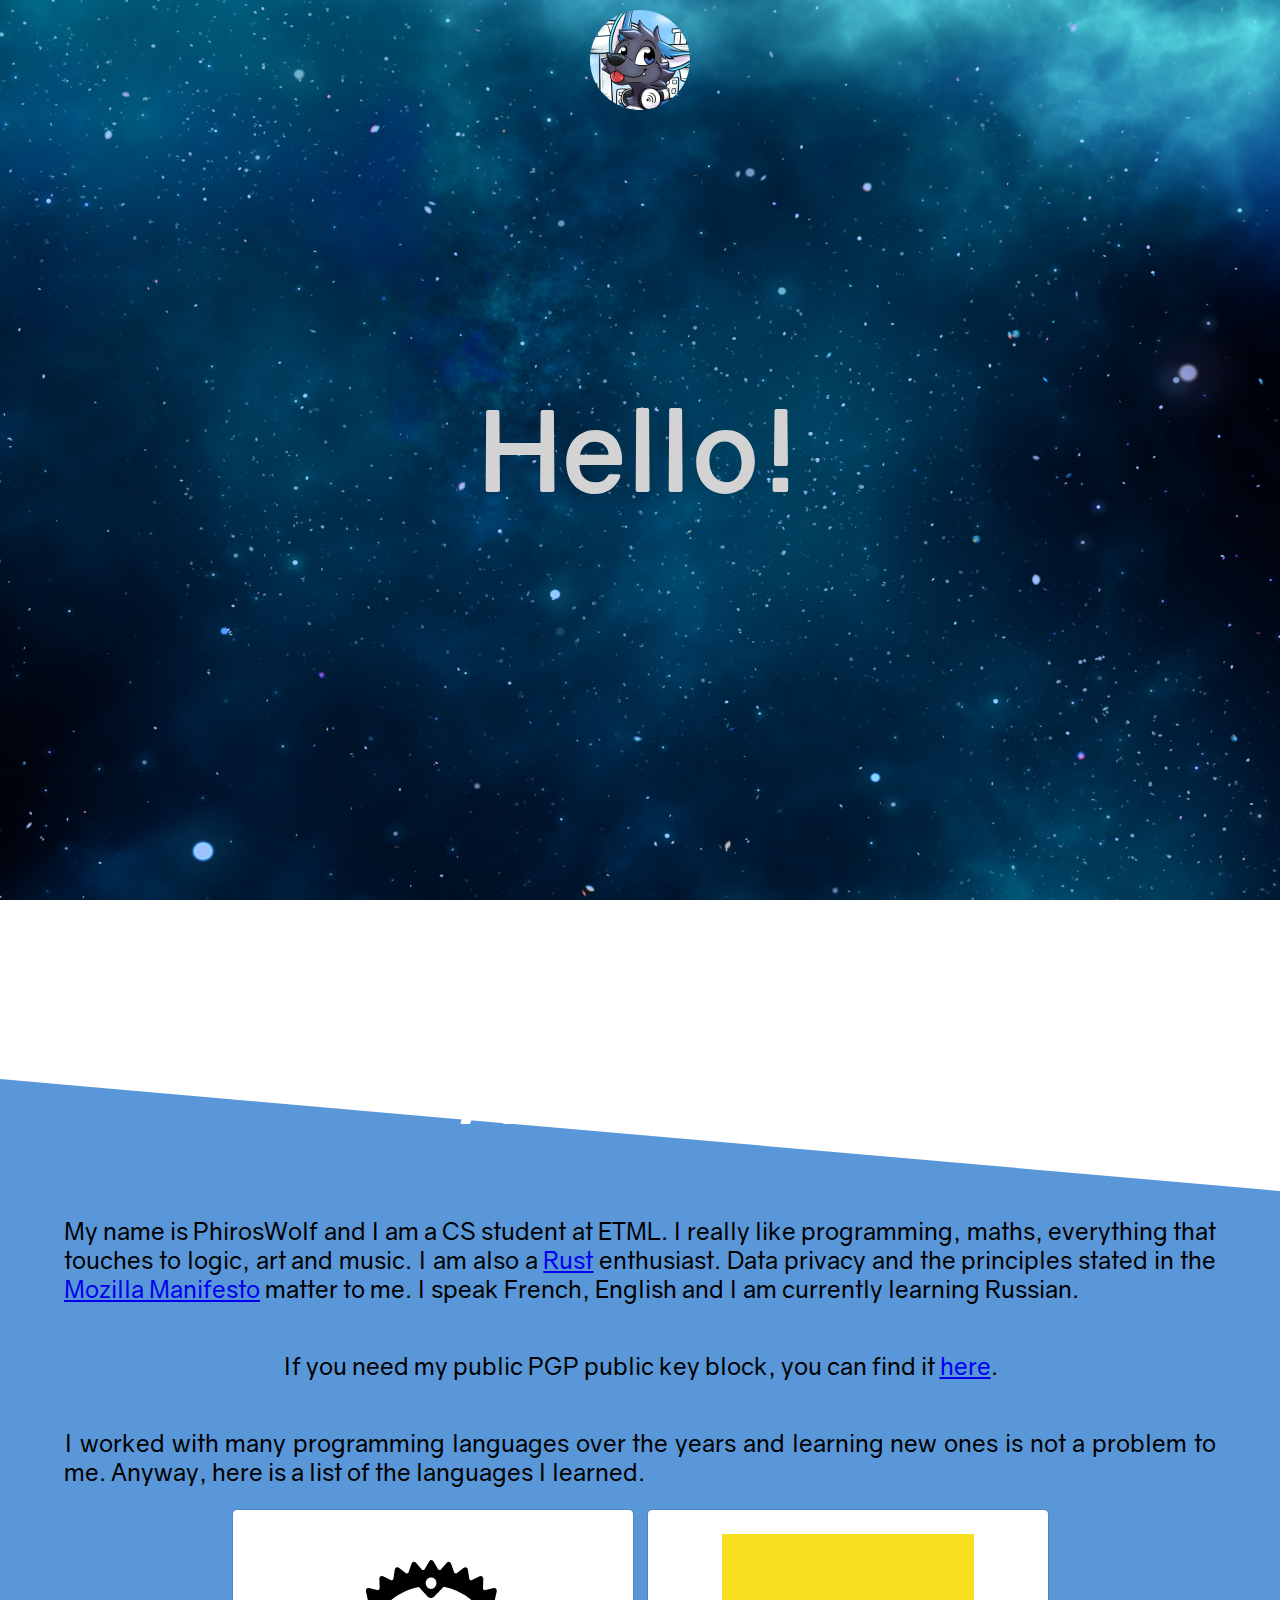
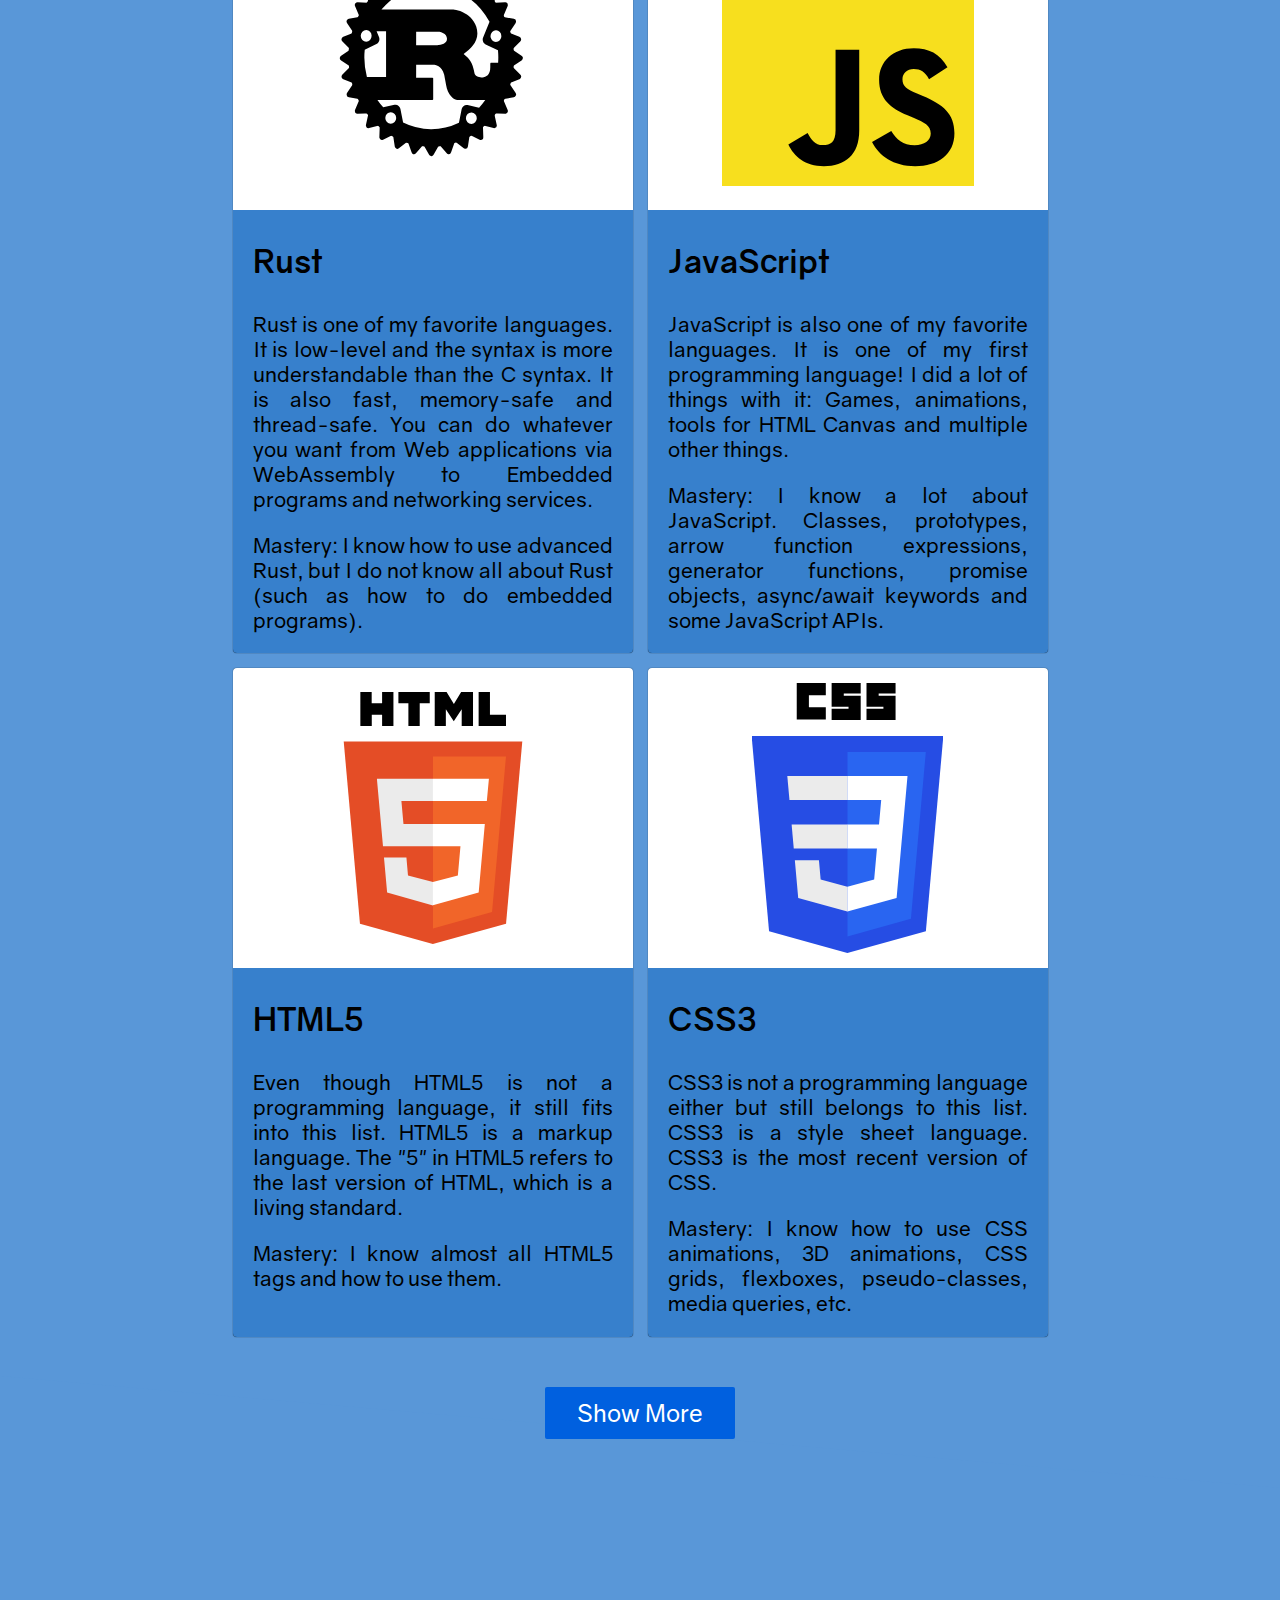
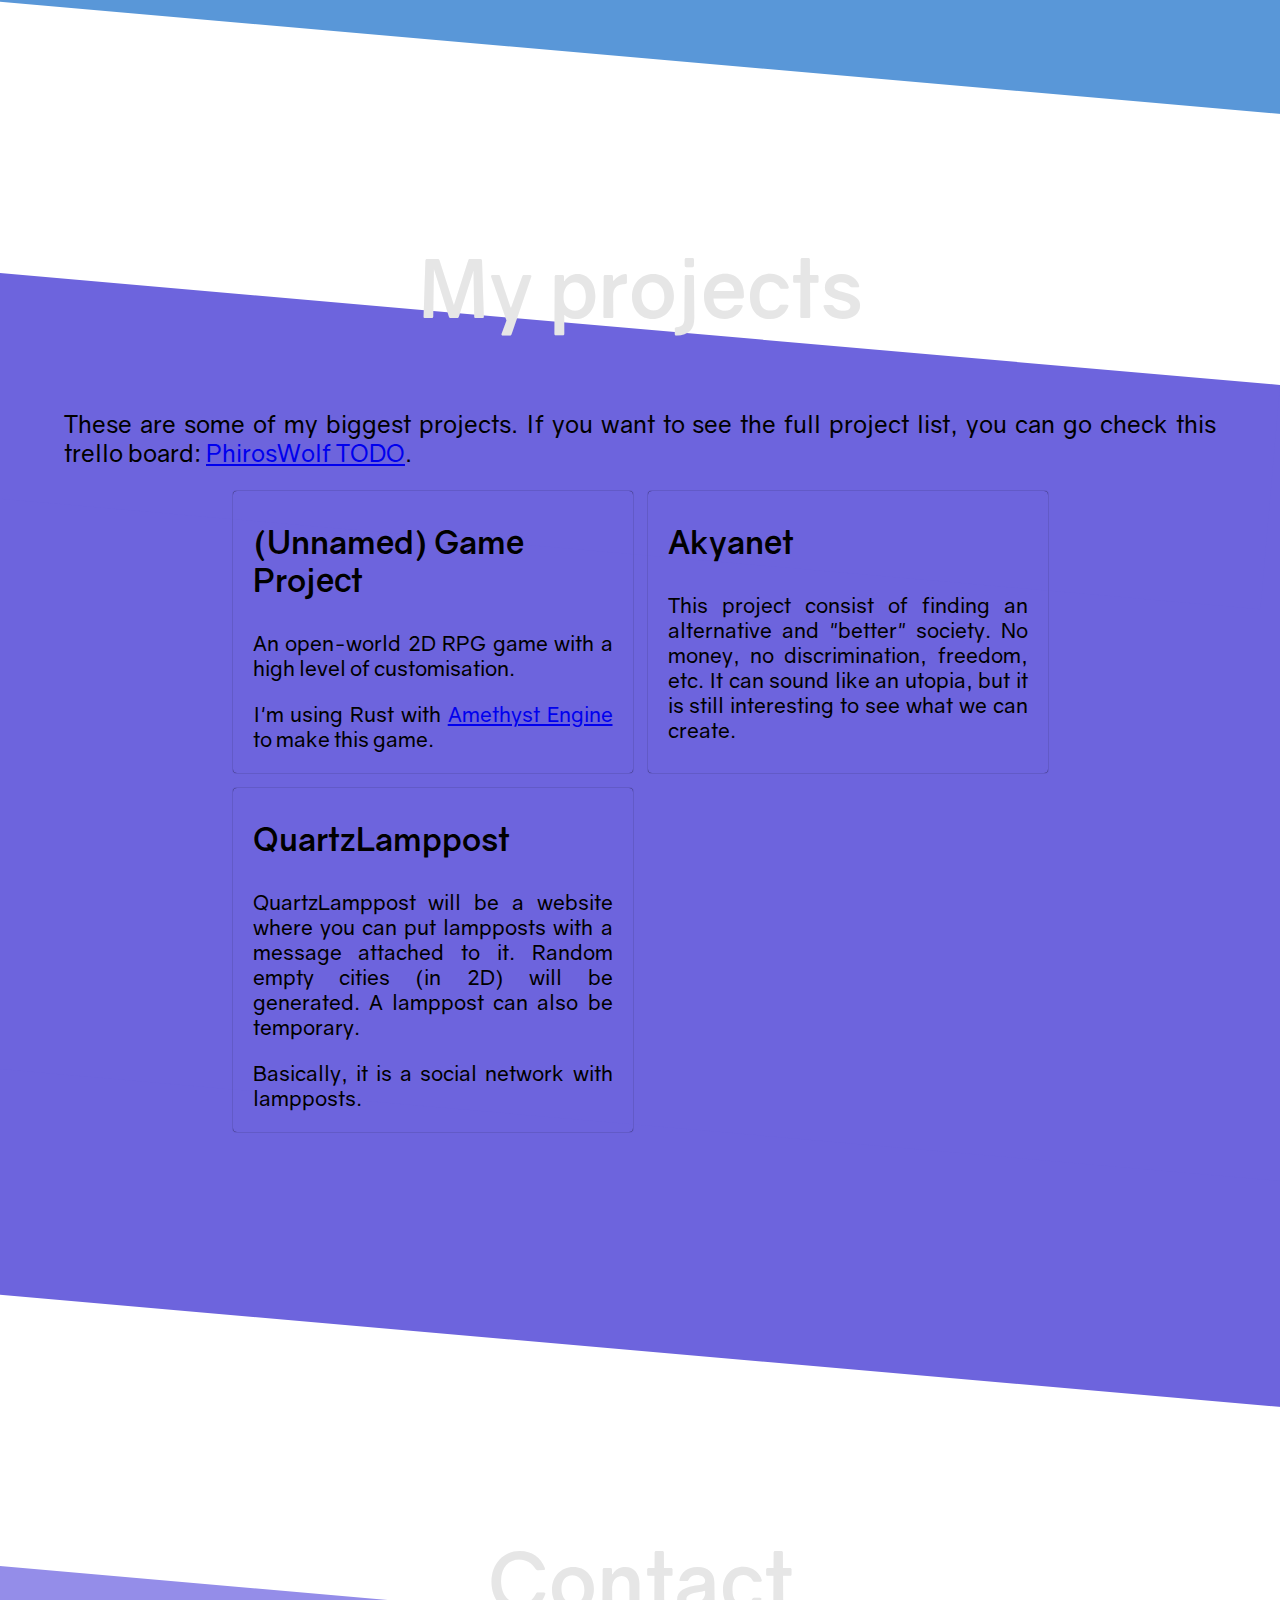
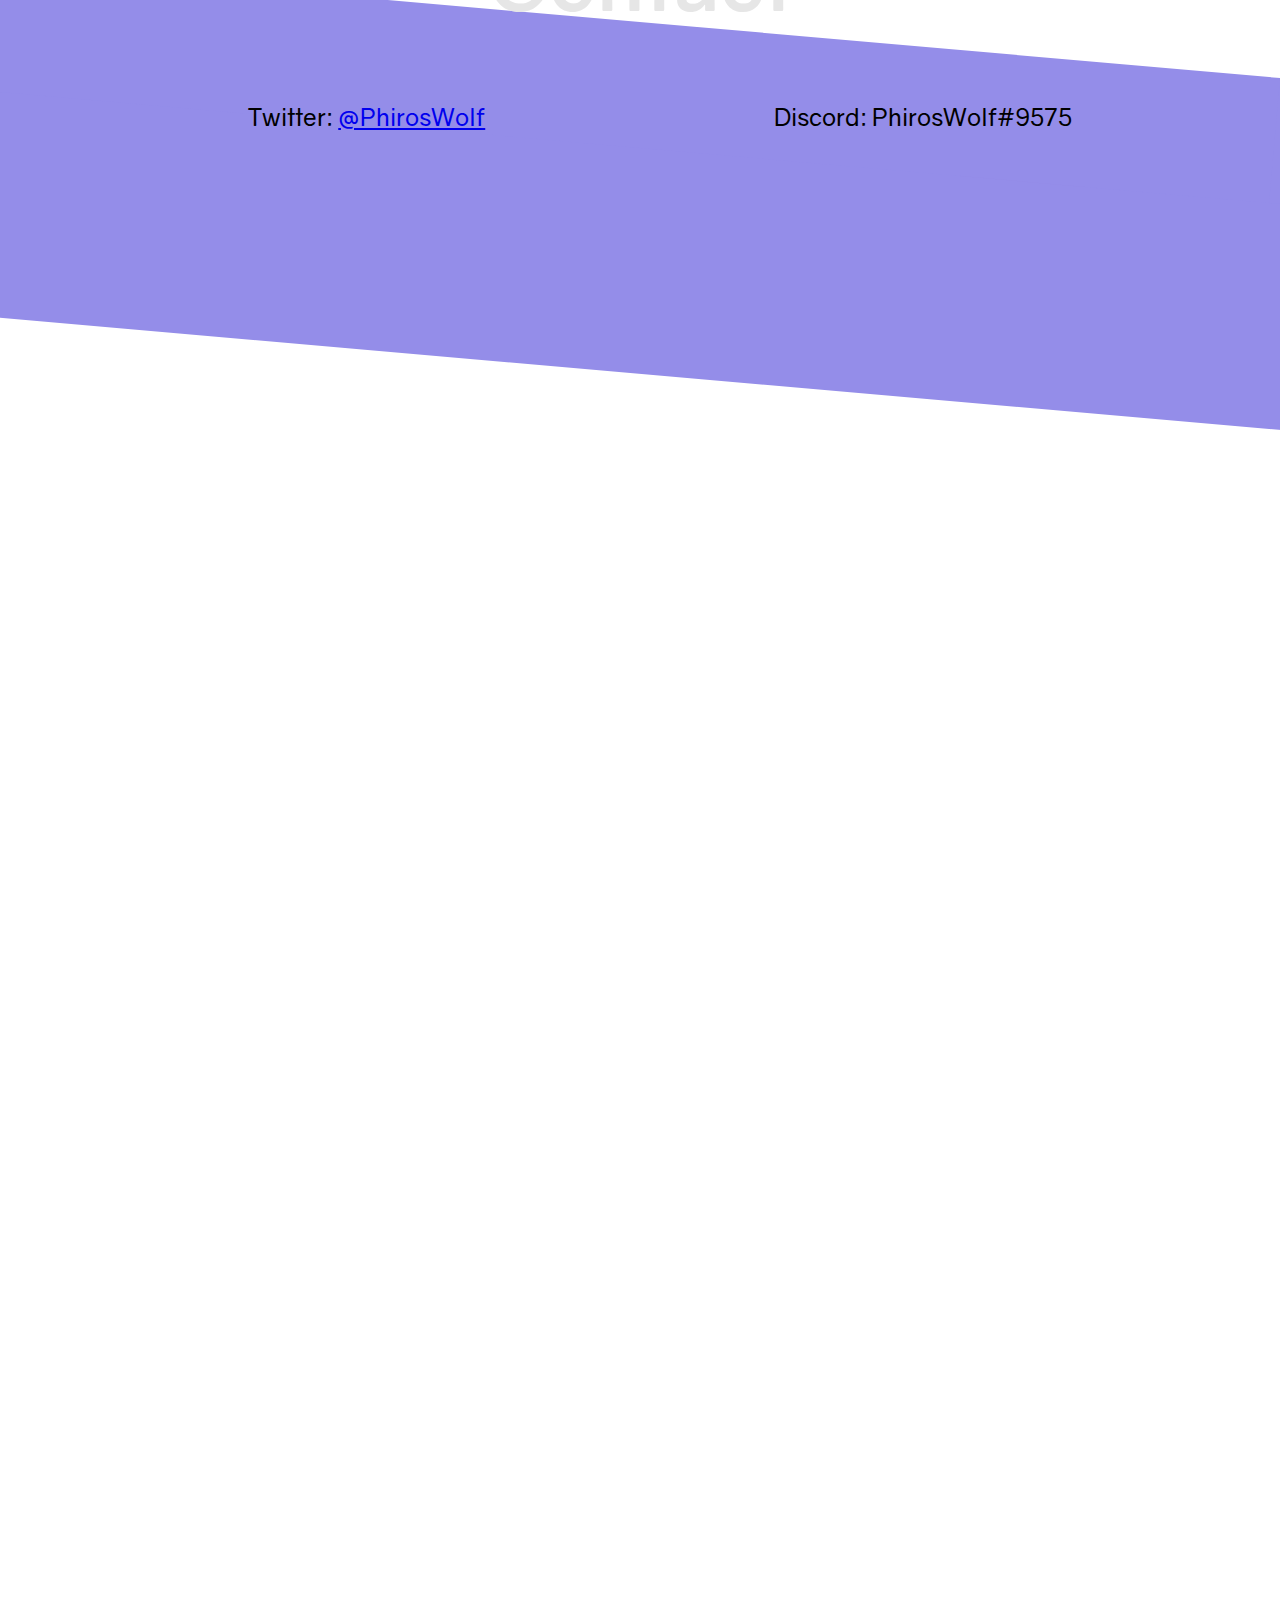
<file: index.html>
<!DOCTYPE html>
<html lang="en" dir="ltr">
  <head>
    <meta charset="utf-8" />
    <meta http-equiv="refresh" content="0; url=./pages/index.html" />
    <title>Moved Permanently - phiroswolf.net</title>
  </head>
  <body>
    <h1>301 - Moved Permanently</h1>
    <p>If the redirection did not work, <a href="./pages/index.html">click here.</a></p>
  </body>
</html>
</file>
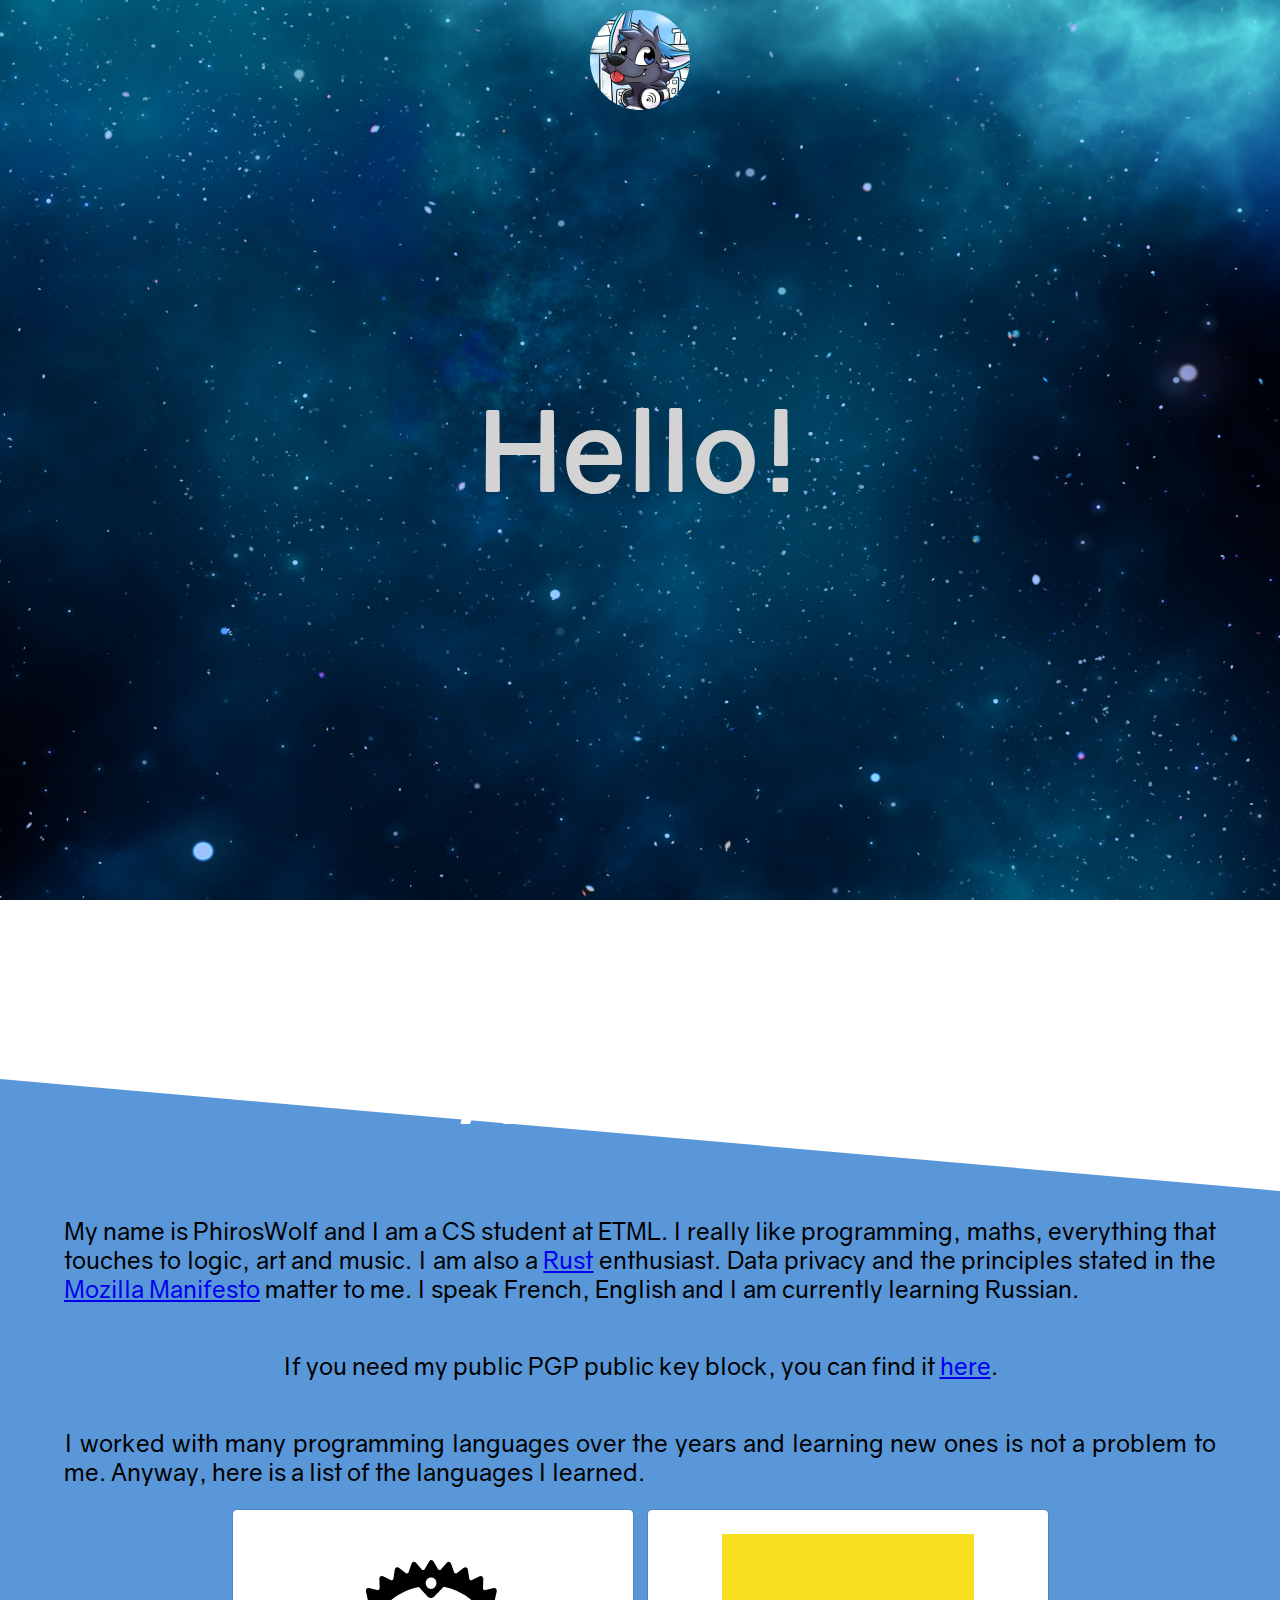
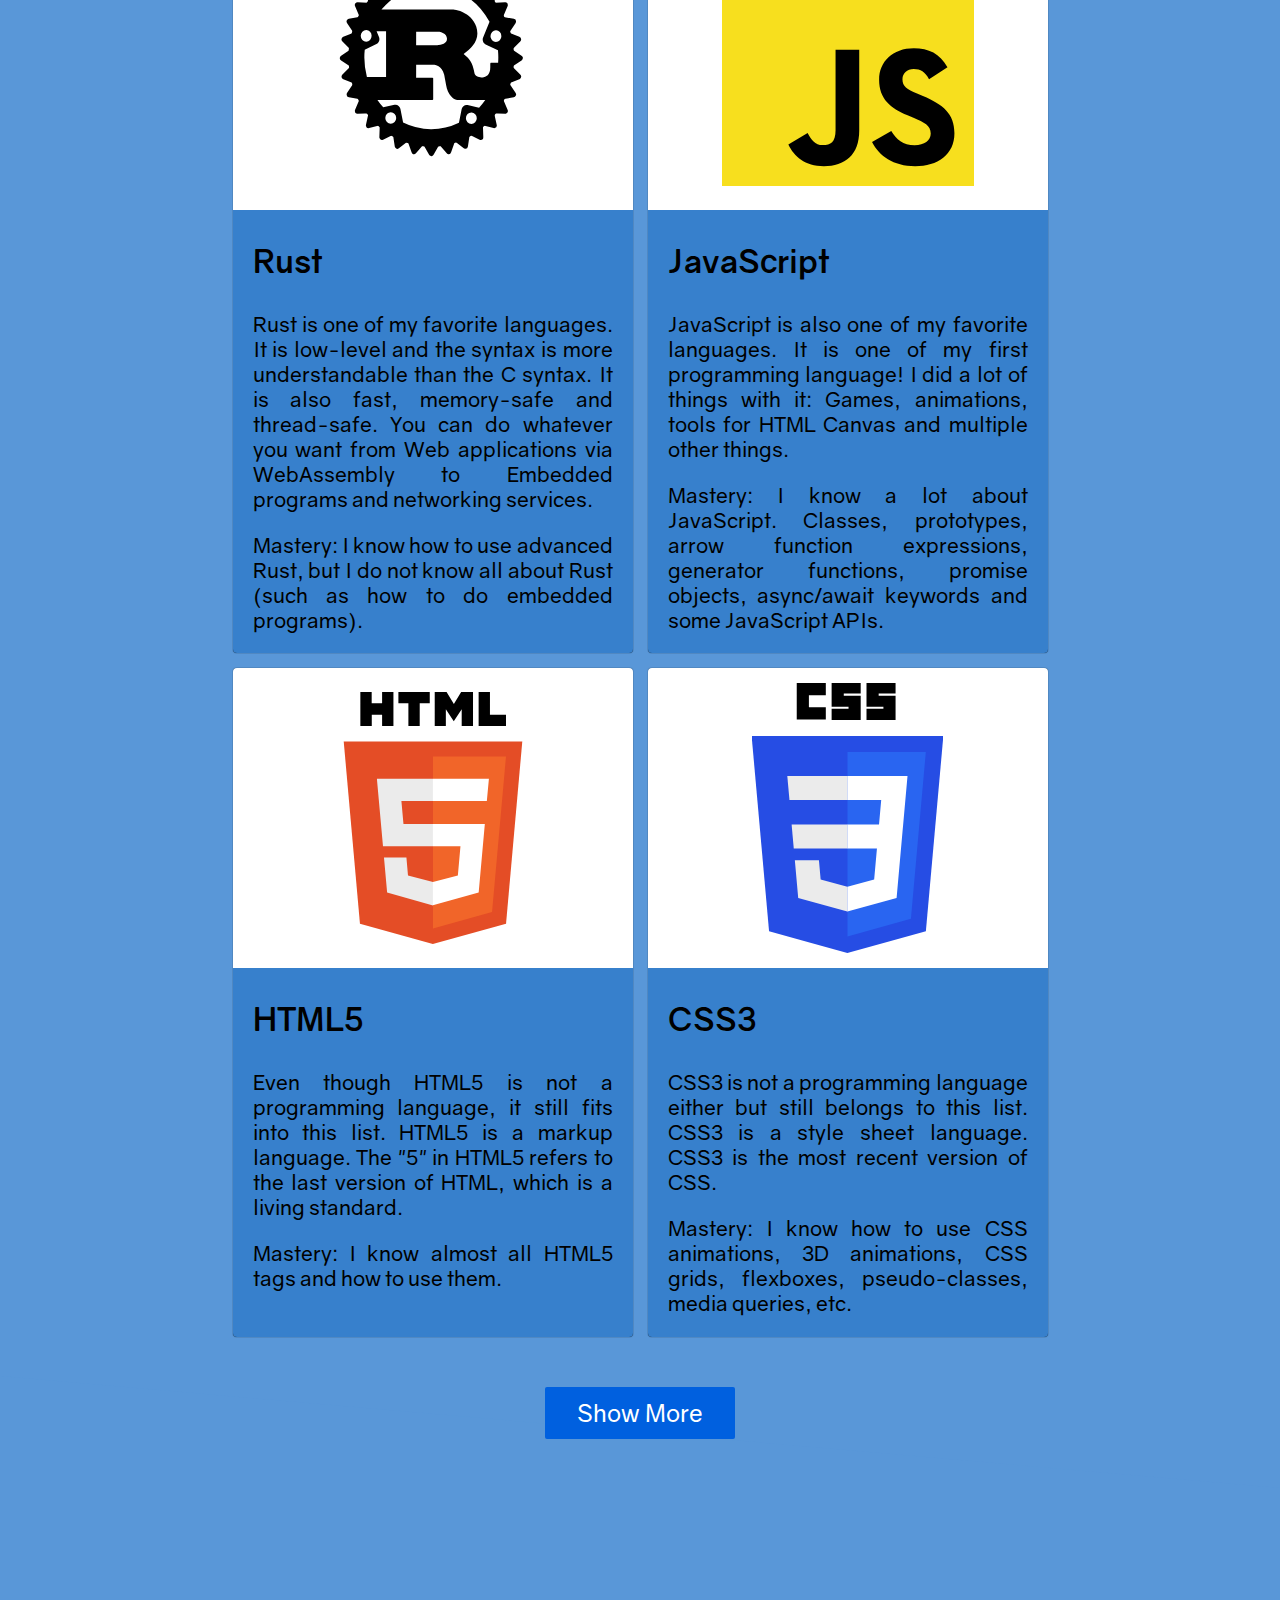
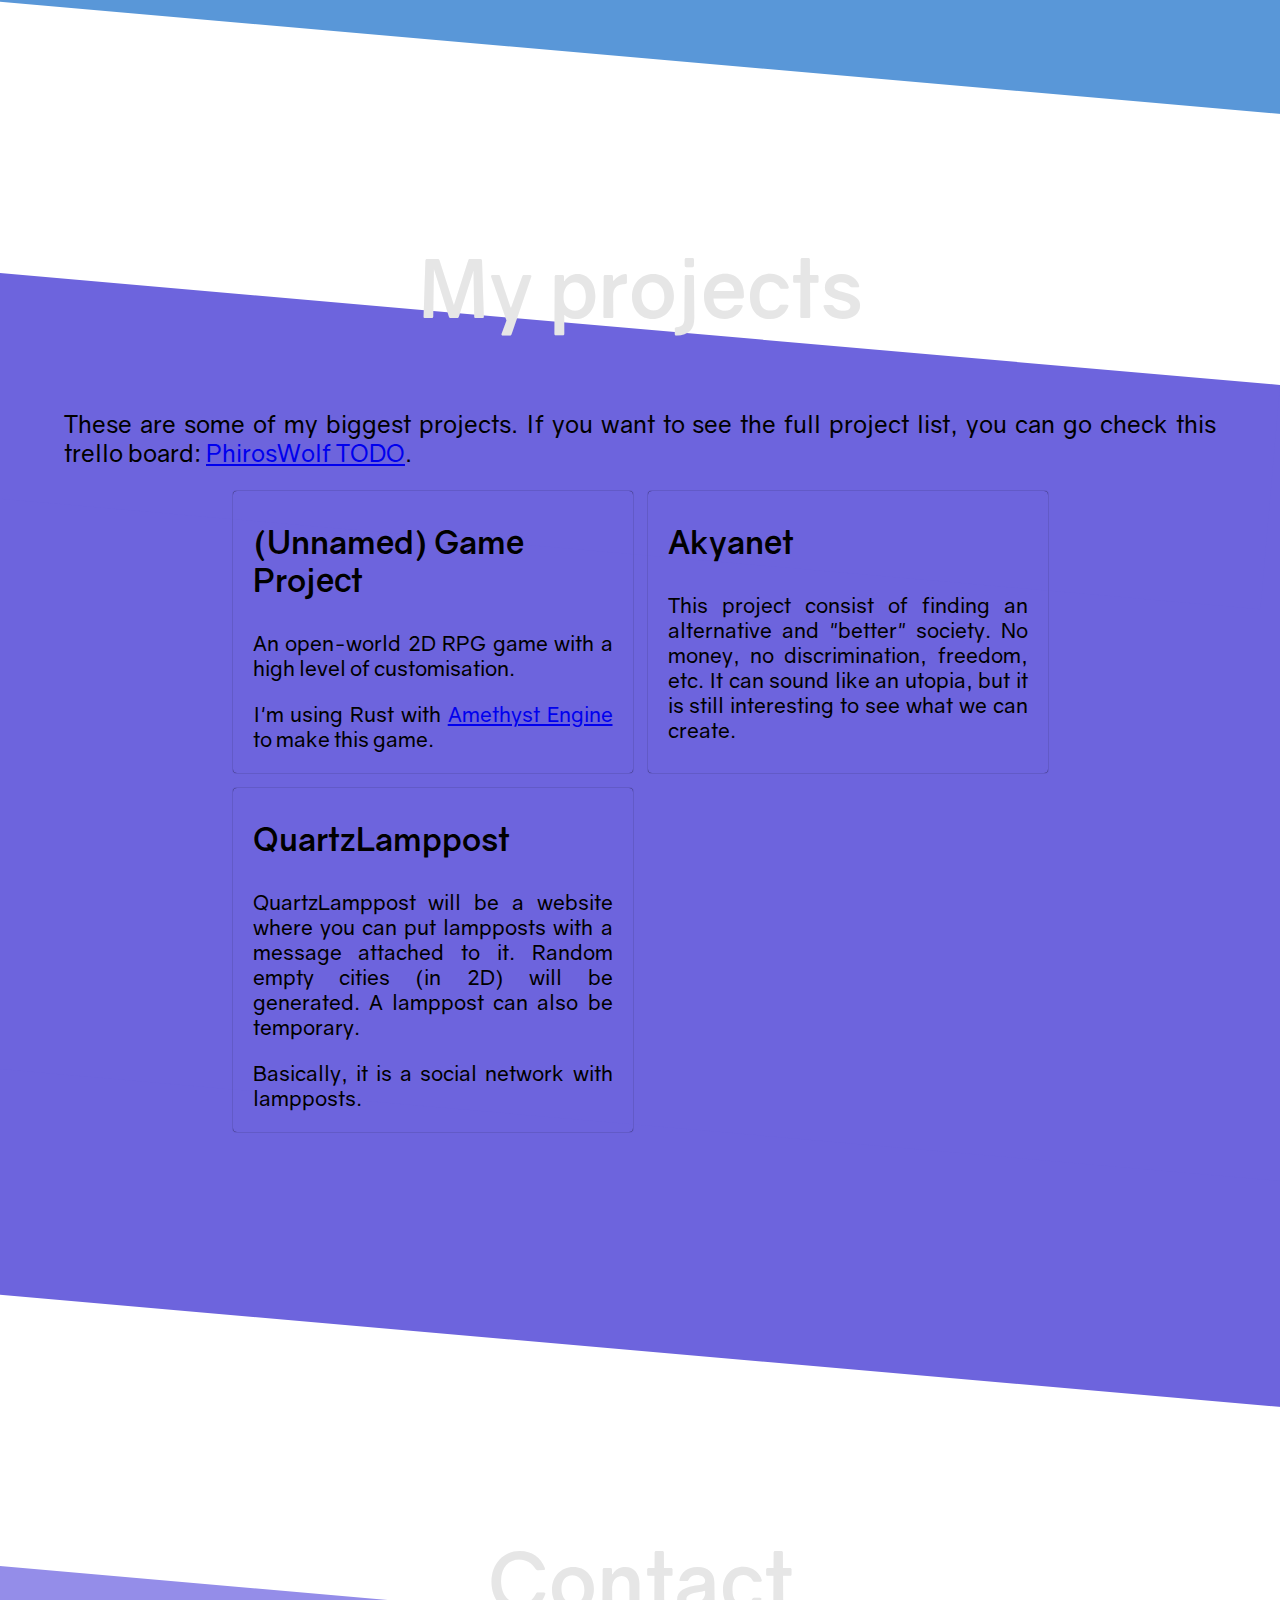
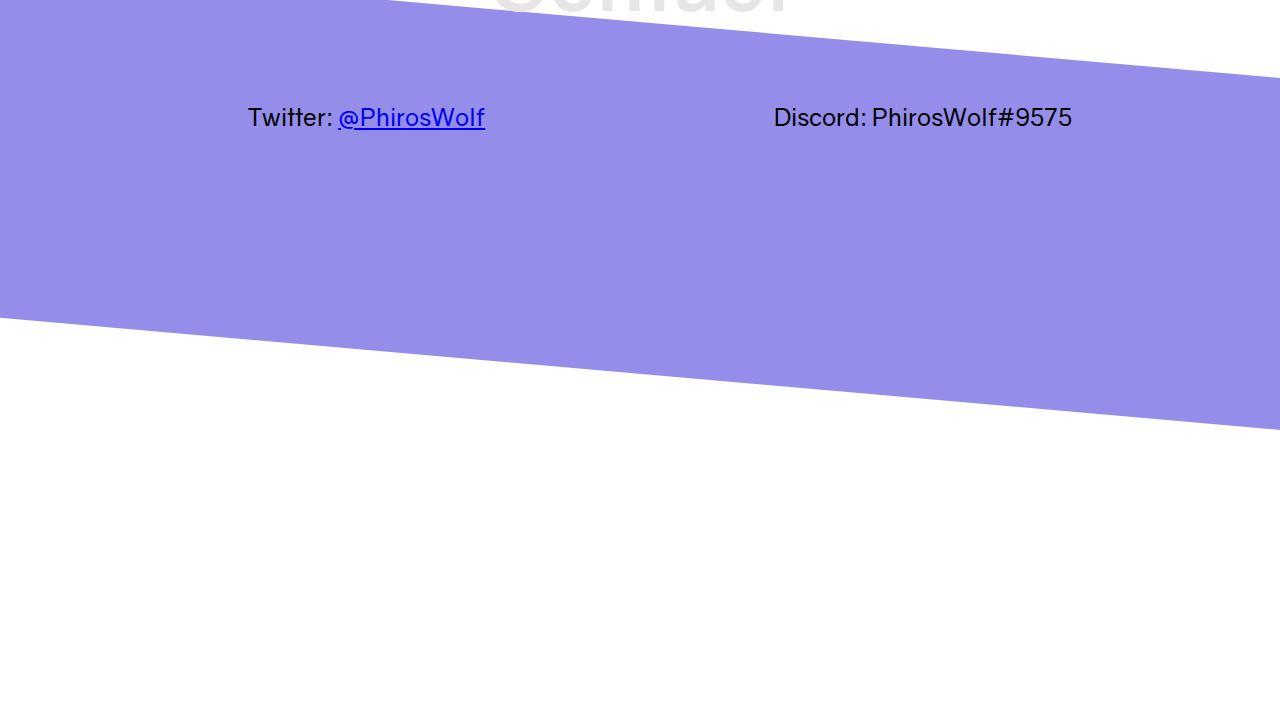
<file: pages/index.html>
<!DOCTYPE html>
<html lang="en" dir="ltr">
  <head>
    <meta charset="utf-8" />
    <meta name="viewport" content="width=device-width, initial-scale=1" />
    <link rel="stylesheet" href="./../resources/css/home.css" />
    <link rel="stylesheet" href="./../resources/css/fonts.css" />
    <script src="./../src/js/home.js" defer></script>
    <title>Home - PhirosWolf.net</title>
  </head>
  <body>
    <header>
      <img class="icon" src="./../resources/images/phiros-icon.png" alt="PhirosWolf's profile picture" />
      <div class="hello">
        <h1>Hello!</h1>
      </div>
      <video autoplay muted loop id="galaxy">
        <!-- <source src="./../resources/videos/galaxy.mp4" type="video/mp4" /> -->
        <source src="https://www.shadamethyst.xyz/static/video-phiroswolf.mp4" type="video/mp4" />
      </video>
    </header>
    <nav>
    </nav>
    <section class="about-me">
      <h2>About me</h2>
      <div class="content">
        <p>My name is PhirosWolf and I am a CS student at ETML. I really like programming, maths, everything that touches to logic, art and music. I am also a <a href="https://rust-lang.org/">Rust</a> enthusiast. Data privacy and the principles stated in the <a href="https://www.mozilla.org/en-US/about/manifesto/">Mozilla Manifesto</a> matter to me. I speak French, English and I am currently learning Russian.</p>
        <p>If you need my public PGP public key block, you can find it <a href="./../resources/key.txt">here</a>.</p>
        <p>I worked with many programming languages over the years and learning new ones is not a problem to me. Anyway, here is a list of the languages I learned.</p>
        <div class="card-list">
          <article class="card">
            <div class="image-container">
              <img src="./../resources/images/rust-logo.svg" />
            </div>
            <h3>Rust</h3>
            <p>Rust is one of my favorite languages. It is low-level and the syntax is more understandable than the C syntax. It is also fast, memory-safe and thread-safe. You can do whatever you want from Web applications via WebAssembly to Embedded programs and networking services.</p>
            <p>Mastery: I know how to use advanced Rust, but I do not know all about Rust (such as how to do embedded programs).</p>
          </article>
          <article class="card">
            <div class="image-container">
              <img src="./../resources/images/javascript-logo.svg" />
            </div>
            <h3>JavaScript</h3>
            <p>JavaScript is also one of my favorite languages. It is one of my first programming language! I did a lot of things with it: Games, animations, tools for HTML Canvas and multiple other things.</p>
            <p>Mastery: I know a lot about JavaScript. Classes, prototypes, arrow function expressions, generator functions, promise objects, async/await keywords and some JavaScript APIs.</p>
          </article>
          <article class="card">
            <div class="image-container">
              <img src="./../resources/images/html-logo.svg" />
            </div>
            <h3>HTML5</h3>
            <p>Even though HTML5 is not a programming language, it still fits into this list. HTML5 is a markup language. The "5" in HTML5 refers to the last version of HTML, which is a living standard.</p>
            <p>Mastery: I know almost all HTML5 tags and how to use them.</p>
          </article>
          <article class="card">
            <div class="image-container">
              <img src="./../resources/images/css-logo.svg" />
            </div>
            <h3>CSS3</h3>
            <p>CSS3 is not a programming language either but still belongs to this list. CSS3 is a style sheet language. CSS3 is the most recent version of CSS.</p>
            <p>Mastery: I know how to use CSS animations, 3D animations, CSS grids, flexboxes, pseudo-classes, media queries, etc.</p>
          </article>
          <article class="card">
            <div class="image-container">
              <img src="./../resources/images/php-logo.svg" />
            </div>
            <h3>PHP</h3>
            <p>PHP is a server-side language. I do not really like the style of PHP, but it works fine for creating web applications.</p>
            <p>Mastery: I learned how to do OOP with PHP as well as how to manipulate databases with it. But I can learn more if needed.</p>
          </article>
          <article class="card">
            <div class="image-container">
              <img src="./../resources/images/csharp-logo.svg" />
            </div>
            <h3>C#</h3>
            <p>C# is a language created by Microsoft. It is pretty useful when developping applications for Windows. You can create applications for Linux, game consoles, etc. with C# but compiling C# on Linux can be really tough depending on the distribution you use.</p>
            <p>Mastery: I know how to doo OOP with it and how to do basic networking (UDP).</p>
          </article>
          <article class="card">
            <div class="image-container">
              <img src="./../resources/images/nodejs-logo.svg" />
            </div>
            <h3>Node.js</h3>
            <p>Node.js is a server-side language, like PHP, but Node.js is based on the V8 JavaScript engine. It is however not used as much as PHP, but Node.js allows you to modify the behaviour of the server itself. That is why Node.js is used by many softwares to create local servers.</p>
            <p>Mastery: I forgot pretty much everything about it. But seing a bit of the documentation could remind me some basic Node.js.</p>
          </article>
          <article class="card">
            <div class="image-container">
              <img src="./../resources/images/java-logo.svg" />
            </div>
            <h3>Java</h3>
            <p>Java is one of my first programming languages. I used to use it for Minecraft plugins, but then, I started learning the real basics of Java.</p>
            <p>Mastery: It is been a while since I stopped learning Java. But if I could take a look at the documentation, I could resume my learning of Java.</p>
          </article>
          <article class="card">
            <div class="image-container">
              <img src="./../resources/images/swift-logo.svg" />
            </div>
            <h3>Swift</h3>
            <p>Swift is a programming language developed by Apple. At first glance, it may look pretty strange, but I think its syntax is better than other languages.</p>
            <p>Mastery: I started to learn it a few months ago. I know how to do basic OOP with Swift but I still have to learn a lot about Swift.</p>
          </article>
          <article class="card">
            <div class="image-container">
              <img src="./../resources/images/cpp-logo.svg" />
            </div>
            <h3>C++</h3>
            <p>C++ is an old but reliable language. Nevertheless, the syntax is pretty hard to understand and memorise. But C++ is still used in low-level infrastructures.</p>
            <p>Mastery: I used to do basic command-line applications with it. I even tried to use SFML. But now, I forgot almost all about it since C++ was my very first programming language. Still, C++ made me understand how pointers work as well as the basics of OOP.</p>
          </article>
          <article class="card">
            <div class="image-container">
              <img src="./../resources/images/sql-logo.svg" />
            </div>
            <h3>SQL</h3>
            <p>SQL is not a programming language. But it is very useful when using databases. SQL can be splitted into several parts. DQL (Data Query Language), DDL (Data Definition Language), DCL (Data Control Language), DML (Data Manipulation Language) and TCL (Transaction Control Language).</p>
            <p>Mastery: I know MySQL, but learning other "versions" of SQL should not be a problem. I know how to use DQL, DDL, DCL and DML parts of SQL.</p>
          </article>
          <article class="card">
            <div class="image-container">
              <img src="./../resources/images/powershell-logo.png" />
            </div>
            <h3>PowerShell</h3>
            <p>PowerShell is a scripting language for Windows built on the .NET framework.</p>
            <p>Mastery: I know the basics of PowerShell and how to manipulate databases with it.</p>
          </article>
        </div>
        <!-- TODO: Fix the "only first cards" display and this button -->
        <button class="show-more">Show More</button>
      </div>
    </section>
    <div class="background bg1"></div>
    <section class="my-projects">
      <h2>My projects</h2>
      <div class="content">
        <p>These are some of my biggest projects. If you want to see the full project list, you can go check this trello board: <a href="https://trello.com/b/pxHXrkL0" target="_blank" rel="noopener noreferrer">PhirosWolf TODO</a>.</p>
        <div class="card-list">
          <article class="card">
            <h3>(Unnamed) Game Project</h3>
            <p>An open-world 2D RPG game with a high level of customisation.</p>
            <p>I'm using Rust with <a href="https://amethyst.rs/" target="_blank" rel="noopener noreferrer">Amethyst Engine</a> to make this game.</p>
          </article>
          <article class="card">
            <h3>Akyanet</h3>
            <p>This project consist of finding an alternative and "better" society. No money, no discrimination, freedom, etc. It can sound like an utopia, but it is still interesting to see what we can create.</p>
          </article>
          <article class="card">
            <h3>QuartzLamppost</h3>
            <p>QuartzLamppost will be a website where you can put lampposts with a message attached to it. Random empty cities (in 2D) will be generated. A lamppost can also be temporary.</p>
            <p>Basically, it is a social network with lampposts.</p>
          </article>
        </div>
      </div>
    </section>
    <div class="background bg2"></div>
    <section class="contact-me">
      <h2>Contact</h2>
      <div class="content">
        <div class="list">
          <ul>
            <li>Twitter: <a href="https://twitter.com/PhirosWolf">@PhirosWolf</a></li>
            <li>Discord: PhirosWolf#9575</li>
          </ul>
        </div>
      </div>
    </section>
    <div class="background bg3"></div>
  </body>
</html>
</file>
<file: resources/css/home.css>
/*
Palette URL: http://paletton.com/#uid=5430u0kpjIDeJS4krN3uVEvBesI

.rgba-primary-0 { color: rgba( 78, 67,211,1) } Main Primary color (blue-ish)
.rgba-primary-1 { color: rgba(148,141,233,1) } (light)
.rgba-primary-2 { color: rgba(109,100,221,1) }
.rgba-primary-3 { color: rgba( 46, 34,201,1) }
.rgba-primary-4 { color: rgba( 28, 18,159,1) } (dark)
.rgba-secondary-1-0 { color: rgba(129, 56,208,1) } Main Secondary color (purple-ish)
.rgba-secondary-1-1 { color: rgba(181,134,232,1) } (light)
.rgba-secondary-1-2 { color: rgba(152, 90,219,1) }
.rgba-secondary-1-3 { color: rgba(106, 22,197,1) }
.rgba-secondary-1-4 { color: rgba( 79, 10,155,1) } (dark)
.rgba-secondary-2-0 { color: rgba( 55,128,204,1) } Main Secondary color (light-blue-ish)
.rgba-secondary-2-1 { color: rgba(132,180,230,1) } (light)
.rgba-secondary-2-2 { color: rgba( 89,151,216,1) }
.rgba-secondary-2-3 { color: rgba( 21,105,192,1) }
.rgba-secondary-2-4 { color: rgba(  9, 78,149,1) } (dark)
*/

:root {
  --main-color: rgb(78, 67, 211);
  --lighter-main-color: rgb(148, 141, 233);
  --light-main-color: rgb(109, 100, 221);
  --dark-main-color: rgb(46, 34, 201);
  --darker-main-color: rgb(28, 18, 159);
  --fst-sec-color: rgb(129, 56, 208);
  --lighter-fst-sec-color: rgb(181, 134, 232);
  --light-fst-sec-color: rgb(152, 90, 219);
  --dark-fst-sec-color: rgb(106, 22, 197);
  --darker-fst-sec-color: rgb(79, 10, 155);
  --scnd-sec-color: rgb(55, 128, 204);
  --lighter-scnd-sec-color: rgb(132, 180, 230);
  --light-scnd-sec-color: rgb(89, 151, 216);
  --dark-scnd-sec-color: rgb(21, 105, 192);
  --darker-scnd-sec-color: rgb(9, 78, 149);
  --backgrounds-height: 30vw;
}

body {
  margin: 0;
  padding: 0;

  /* height: 300vh; */
  overflow-x: hidden; /* Remove horizontal scroll bar */
}

header {
  height: calc(100vh + 450px);
  background-image: url('./../images/universe.jpg');
  background-size: cover;
  background-attachment: fixed;
  z-index: 150;
}

header .icon {
  border-radius: 100%;
  width: 7vw;
  min-width: 100px;
  position: relative;
  transform: translateX(-50%);
  left: 50%;
  user-select: none;
  margin-top: 10px;
  /* z-index: inherit; */
  z-index: 150;
}

header .hello {
  position: absolute;
  top: 50%;
  left: 50%;
  transform: translate(-50%, -50%);
  /* z-index: inherit; */
  z-index: 150;
}

header .hello h1 {
  color: lightgray;
  font-family: gravity;
  font-size: 7em;
}

header video {rojects
  height: calc(100% + 450px);
  position: absolute;
  left: -50%;
  z-index: 50;
}

section {
  position: relative;
  background-color: var(--section-color);
  height: var(--section-height);
  z-index: 100;
}

section h2 {
  position: relative;
  top: calc(-225px + 1em);
  left: 0;
  right: 0;
  font-family: gravity;
  font-size: 5em;
  font-weight: bold;
  text-align: center;
  z-index: 200;
}

section .content {
  display: flex;
  flex-direction: column;
  position: relative;
  justify-content: center;
  align-items: center;
  font-family: gravity;
  height: 100%;
  top: -162px;
  z-index: 200;
}

section .content {
  padding: 0 5%;
}

section .content > p {
  font-size: 1.5em;
  text-align: justify;
}

section .content p {
  font-family: gravity;
}

section::before {
  z-index: 100;
  content: '';
  display: block;
  position: absolute;
  height: 225px;
  width: 120%;
  top: 0;
  right: 0;
  transform: rotate(5deg);
  transform-origin: right top;
  background-color: var(--section-color);
}

section::after {
  z-index: 100;
  content: '';
  display: block;
  position: absolute;
  height: 225px;
  width: 120%;
  bottom: 0;
  left: 0;
  transform: rotate(5deg);
  transform-origin: left top;
  background-color: var(--section-color);
}

.background {
  position: relative;
  float: left;
  height: var(--backgrounds-height);
  width: 100%;
  background-size: cover;
  background-attachment: fixed;
}

.card-list {
  display: grid;
  grid-template-columns: repeat(auto-fit, 400px);
  grid-gap: 15px;
  justify-content: center;
  width: 100%;
}

.card {
  border-radius: 4px;
  box-shadow: 0 0 1px black;
  width: 400px;
  overflow: hidden;
  justify-self: center;
  background-color: var(--card-color);
  transition: box-shadow 0.5s ease-in-out;
}

.card:hover {
  transition: box-shadow 0.5s ease-in-out;
  box-shadow: 0 0 5px black;
}

.card .image-container {
  background-color: white;
  display: flex;
  justify-content: center;
  align-items: center;
  overflow: hidden;
  height: 300px;
}

.card .image-container img {
  height: 300px;
  max-width: 70%;
  transform: scale(0.9);
  transition: transform 0.5s ease-in-out;
}

.card:hover .image-container img {
  transform: scale(1.0);
  transition: transform 0.5s ease-in-out;
}

.card h3, .card p {
  padding: 0 5%;
}

.card h3 {
  font-family: gravity;
  font-weight: bold;
  font-size: 2em;
}

.card:hover h3 {
  text-decoration: underline;
}

.card p {
  font-size: 1.3em;
  text-align: justify;
}

.show-more {
  all: unset;
  border: none;
  background-color: #0060df;
  color: white;
  border-radius: 2px;
  height: 32px;
  padding: 10px 32px;
  margin-top: 50px;
  font-family: gravity;
  font-size: 1.5em;
  cursor: pointer;
}

.list {
  width: 100%;
  font-size: 1.5em;
}

.list ul {
  display: flex;
  justify-content: space-around;
  list-style: none;
}

section.about-me {
  --section-color: var(--light-scnd-sec-color);
  --card-color: var(--scnd-sec-color);
  margin-top: -225px;
}

section.about-me h2 {
  color: white;
}

section.about-me .content {
  justify-content: flex-start;
}

section.about-me .card-list {

}

.bg1 {
  background-image: url('./../images/cosmos.jpg');
}

section.my-projects {
  --section-color: var(--light-main-color);
  margin-top: var(--backgrounds-height);
}

section.my-projects h2 {
  color: rgb(230, 230, 230);
}

.bg2 {
  background-image: url('./../images/star-sky.jpg');
}

section.contact-me {
  --section-color: var(--lighter-main-color);
  margin-top: var(--backgrounds-height);
  font-
}

section.contact-me h2 {
  color: rgb(230, 230, 230);
}

.bg3 {
  background-image: url('./../images/city.png');
}
</file>
<file: resources/css/fonts.css>
/* BEGIN CABIN FONT-FACE */
@font-face {
  font-family: cabin;
  src: url('./../fonts/cabin/Cabin-Regular.ttf') format('truetype');
  font-weight: normal;
  font-style: normal;
}

@font-face {
  font-family: cabin;
  src: url('./../fonts/cabin/Cabin-Medium.ttf') format('truetype');
  font-weight: 500;
  font-style: normal;
}

@font-face {
  font-family: cabin;
  src: url('./../fonts/cabin/Cabin-SemiBold.ttf') format('truetype');
  font-weight: bold;
  font-style: normal;
}

@font-face {
  font-family: cabin;
  src: url('./../fonts/cabin/Cabin-Bold.ttf') format('truetype');
  font-weight: bolder;
  font-style: normal;
}

@font-face {
  font-family: cabin;
  src: url('./../fonts/cabin/Cabin-Italic.ttf') format('truetype');
  font-weight: normal;
  font-style: italic;
}

@font-face {
  font-family: cabin;
  src: url('./../fonts/cabin/Cabin-MediumItalic.ttf') format('truetype');
  font-weight: 500;
  font-style: italic;
}

@font-face {
  font-family: cabin;
  src: url('./../fonts/cabin/Cabin-BoldItalic.ttf') format('truetype');
  font-weight: bolder;
  font-style: italic;
}

@font-face {
  font-family: cabin;
  src: url('./../fonts/cabin/Cabin-SemiBoldItalic.ttf') format('truetype');
  font-weight: bold;
  font-style: italic;
}
/* END CABIN FONT-FACE */

/* BEGIN GRAVITY FONT-FACE */
@font-face {
  font-family: gravity;
  src: url('./../fonts/gravity/Gravity-Regular.otf') format('opentype');
  font-weight: normal;
  font-style: normal;
}

@font-face {
  font-family: gravity;
  src: url('./../fonts/gravity/Gravity-Light.otf') format('opentype');
  font-weight: 300;
  font-style: normal;
}

@font-face {
  font-family: gravity;
  src: url('./../fonts/gravity/Gravity-UltraLight.otf') format('opentype');
  font-weight: 200;
  font-style: normal;
}

@font-face {
  font-family: gravity;
  src: url('./../fonts/gravity/Gravity-Bold.otf') format('opentype');
  font-weight: bold;
  font-style: normal;
}

@font-face {
  font-family: gravity;
  src: url('./../fonts/gravity/Gravity-Italic.otf') format('opentype');
  font-weight: normal;
  font-style: italic;
}

@font-face {
  font-family: gravity;
  src: url('./../fonts/gravity/Gravity-LightItalic.otf') format('opentype');
  font-weight: 300;
  font-style: italic;
}

@font-face {
  font-family: gravity;
  src: url('./../fonts/gravity/Gravity-UltraLightItalic.otf') format('opentype');
  font-weight: 200;
  font-style: italic;
}

@font-face {
  font-family: gravity;
  src: url('./../fonts/gravity/Gravity-BoldItalic.otf') format('opentype');
  font-weight: bold;
  font-style: italic;
}
/* END GRAVITY FONT-FACE */

/* BEGIN NORDICA FONT-FACE */
@font-face {
  font-family: nordica;
  src: url('./../fonts/nordica/NordicaRegular.otf') format('opentype');
  font-weight: normal;
  font-style: normal;
}

@font-face {
  font-family: nordica;
  src: url('./../fonts/nordica/NordicaThin.otf') format('opentype');
  font-weight: 200;
  font-style: normal;
}

@font-face {
  font-family: nordica;
  src: url('./../fonts/nordica/NordicaHairline.otf') format('opentype');
  font-weight: 100;
  font-style: normal;
}

@font-face {
  font-family: nordica;
  src: url('./../fonts/nordica/NordicaBlack.otf') format('opentype');
  font-weight: 900;
  font-style: normal;
}
</file>
